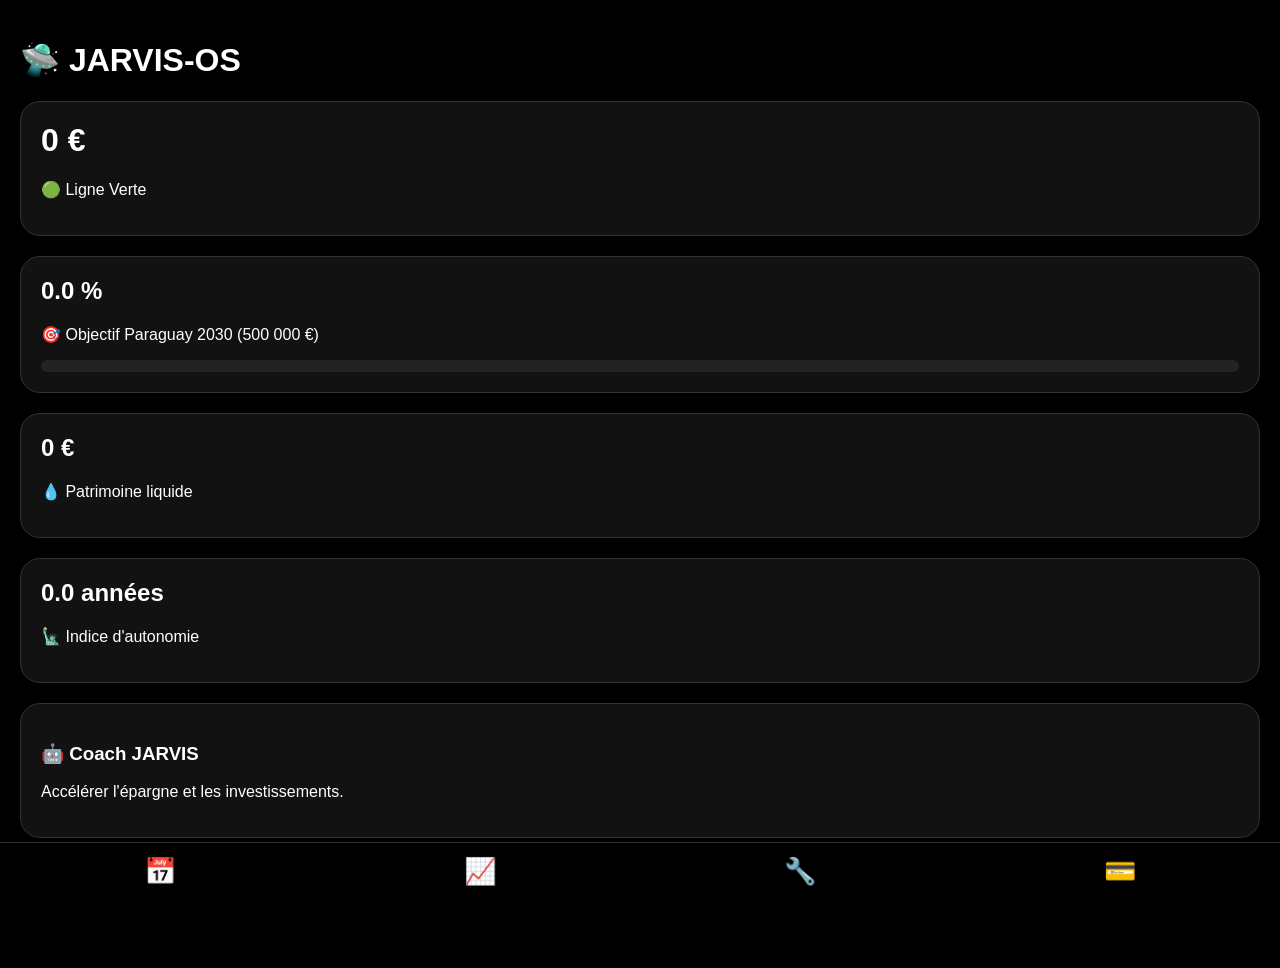
<file: index.html>
<!DOCTYPE html>
<html lang="fr">
<head>
<meta charset="UTF-8">
<meta name="viewport" content="width=device-width, initial-scale=1.0">

<title>JARVIS-OS</title>

<style>
:root{
    --bg:#000;
    --card:#121212;
    --accent:#8b5cf6;
    --text:#fff;
}

body{
    background:var(--bg);
    color:var(--text);
    font-family:-apple-system,BlinkMacSystemFont,sans-serif;
    margin:0;
    padding-bottom:90px;
}

.view{
    display:none;
    padding:20px;
}

.view.active{
    display:block;
}

.card{
    background:var(--card);
    border:1px solid #333;
    border-radius:20px;
    padding:20px;
    margin-bottom:20px;
}

.card h1,
.card h2{
    margin-top:0;
}

.nav{
    position:fixed;
    bottom:0;
    left:0;
    width:100%;
    display:flex;
    justify-content:space-around;
    background:#000;
    border-top:1px solid #333;
    padding:12px 0;
}

.nav button{
    background:none;
    border:none;
    color:white;
    font-size:26px;
}

input{
    width:100%;
    box-sizing:border-box;
    padding:12px;
    margin-bottom:12px;
    border-radius:10px;
    border:1px solid #444;
    background:#222;
    color:white;
}

.btn-main{
    width:100%;
    padding:14px;
    border:none;
    border-radius:12px;
    background:var(--accent);
    color:white;
    font-weight:bold;
    font-size:18px;
}

.progress{
    width:100%;
    height:12px;
    background:#222;
    border-radius:10px;
    overflow:hidden;
    margin-top:10px;
}

.progress-bar{
    height:100%;
    background:#00d26a;
    width:0%;
}
</style>
</head>

<body>

<!-- DASHBOARD -->

<div id="planning" class="view active">

    <h1>🛸 JARVIS-OS</h1>

    <div class="card">
        <h1 id="netValue">0 €</h1>
        <p>🟢 Ligne Verte</p>
    </div>

    <div class="card">
        <h2 id="goalProgress">0 %</h2>
        <p>🎯 Objectif Paraguay 2030 (500 000 €)</p>

        <div class="progress">
            <div id="progressBar" class="progress-bar"></div>
        </div>
    </div>

    <div class="card">
        <h2 id="liquidAssets">0 €</h2>
        <p>💧 Patrimoine liquide</p>
    </div>

    <div class="card">
        <h2 id="autonomy">0 années</h2>
        <p>🗽 Indice d'autonomie</p>
    </div>

    <div class="card">
        <h3>🤖 Coach JARVIS</h3>
        <p id="jarvisAdvice">Bienvenue Commandant.</p>
    </div>

</div>

<!-- INVESTISSEMENTS -->

<div id="bourse" class="view">

    <h2>📈 Investissements</h2>

    <div class="card">

        <input
            type="number"
            id="etfInput"
            placeholder="Valeur ETF (€)"
        >

        <button
            class="btn-main"
            onclick="saveAsset()"
        >
            Enregistrer
        </button>

    </div>

</div>

<!-- MECANIQUE -->

<div id="meca" class="view">

    <h2>🔧 Mécanique</h2>

    <div class="card">

        <input
            type="text"
            id="mecaDesc"
            placeholder="Intervention"
        >

        <input
            type="number"
            id="mecaPrice"
            placeholder="Prix (€)"
        >

        <button
            class="btn-main"
            onclick="saveMeca()"
        >
            Ajouter au budget
        </button>

    </div>

</div>

<!-- BUDGET -->

<div id="budget" class="view">

    <h2>💳 Budget</h2>

    <div id="budgetLog"></div>

</div>

<!-- NAVIGATION -->

<div class="nav">

    <button onclick="switchView('planning')">📅</button>

    <button onclick="switchView('bourse')">📈</button>

    <button onclick="switchView('meca')">🔧</button>

    <button onclick="switchView('budget')">💳</button>

</div>

<script>

let db =
JSON.parse(
    localStorage.getItem("jarvis_data")
)
||
{
    assets:0,
    budget:[]
};

function switchView(id){

    document
        .querySelectorAll(".view")
        .forEach(view =>
            view.classList.remove("active")
        );

    document
        .getElementById(id)
        .classList.add("active");
}

function saveAsset(){

    db.assets =
        parseFloat(
            document.getElementById("etfInput").value
        ) || 0;

    localStorage.setItem(
        "jarvis_data",
        JSON.stringify(db)
    );

    render();
}

function saveMeca(){

    const desc =
        document.getElementById("mecaDesc").value;

    const price =
        parseFloat(
            document.getElementById("mecaPrice").value
        ) || 0;

    db.budget.push({
        desc,
        price
    });

    localStorage.setItem(
        "jarvis_data",
        JSON.stringify(db)
    );

    render();
}

function render(){

    const objectif = 500000;

    const progression =
        ((db.assets / objectif) * 100);

    const autonomie =
        (db.assets / 24000);

    document.getElementById("netValue").innerText =
        db.assets.toLocaleString("fr-FR") + " €";

    document.getElementById("goalProgress").innerText =
        progression.toFixed(1) + " %";

    document.getElementById("liquidAssets").innerText =
        db.assets.toLocaleString("fr-FR") + " €";

    document.getElementById("autonomy").innerText =
        autonomie.toFixed(1) + " années";

    document.getElementById("progressBar").style.width =
        Math.min(progression,100) + "%";

    let conseil = "";

    if(progression < 25){
        conseil =
        "Accélérer l'épargne et les investissements.";
    }
    else if(progression < 50){
        conseil =
        "Bonne progression. Continuer le plan.";
    }
    else if(progression < 75){
        conseil =
        "Objectif Paraguay en bonne voie.";
    }
    else{
        conseil =
        "Objectif proche. Maintenir le cap.";
    }

    document.getElementById("jarvisAdvice").innerText =
        conseil;

    document.getElementById("budgetLog").innerHTML =
        db.budget.map(item => `
            <div class="card">
                ${item.desc} : ${item.price} €
            </div>
        `).join("");
}

render();

</script>

</body>
</html>
</file>
